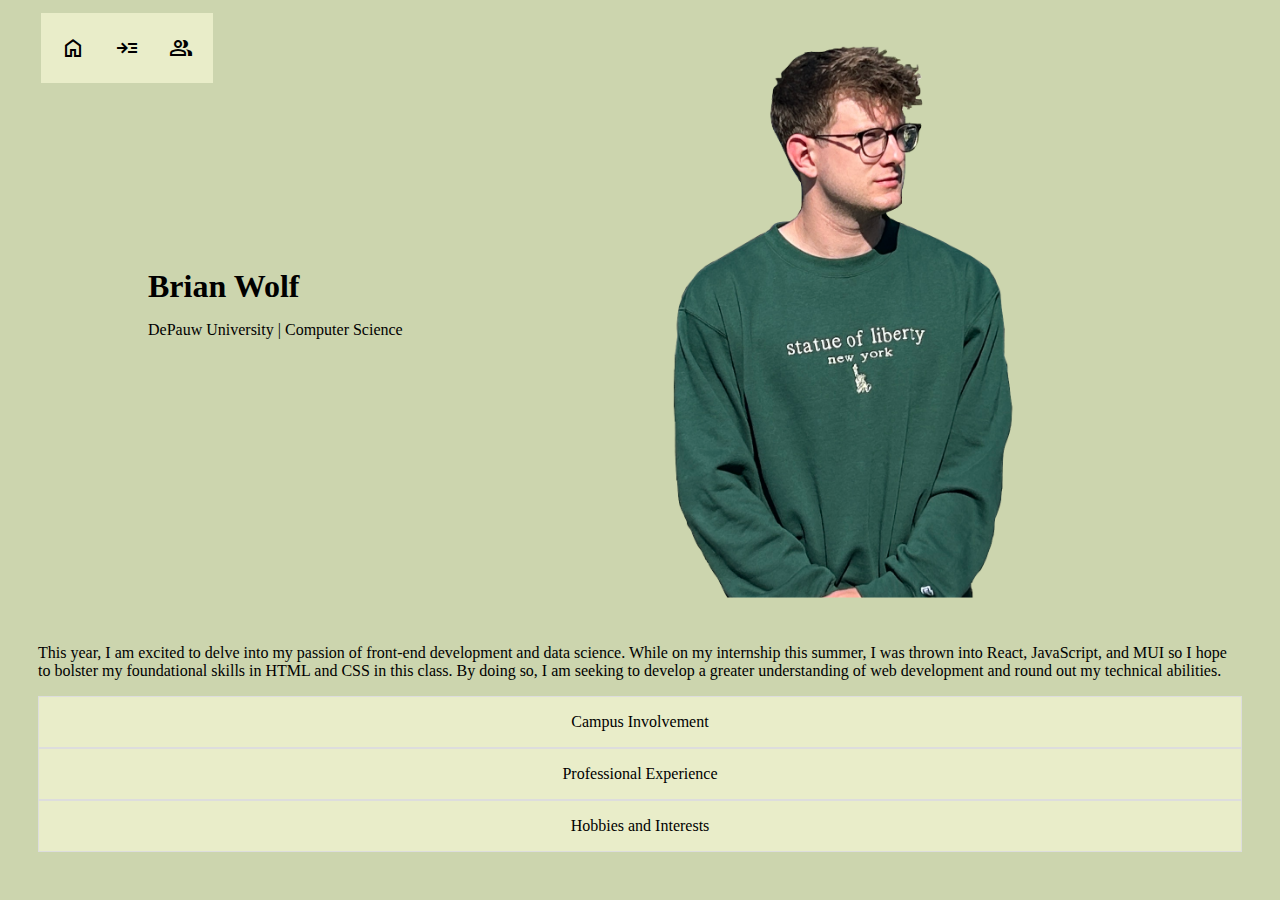
<file: index.html>
<!DOCTYPE html>
<html lang="en">
  <head>
    <meta charset="UTF-8" />
    <meta name="viewport" content="width=device-width, initial-scale=1.0" />
    <title>Brian Wolf Portfolio Page</title>
    <link rel="stylesheet" href="styles.css" />
    <link
      rel="stylesheet"
      href="https://fonts.googleapis.com/css2?family=Material+Symbols+Outlined:opsz,wght,FILL,GRAD@20..48,100..700,0..1,-50..200"
    />
  </head>
  <!-- START OF ALL CODE -->
  <body class="body">
    <!-- Start of code with gutters -->
    <div class="page-content" id="Home">
      <!-- Page Header with Image -->
      <div class="header-grid">
        <div class="header-item" style="top: 40%; margin-left: 100px">
          <h1 class="header">Brian Wolf</h1>
          <p class="text">DePauw University | Computer Science</p>
        </div>
        <div
          class="header-item"
          style="display: flex; align-items: center; justify-content: center"
        >
          <img
            src="./images/side-profile.png"
            alt="image of Brian Wolf"
            height="600"
          />
        </div>
      </div>
      <p>
        This year, I am excited to delve into my passion of front-end
        development and data science. While on my internship this summer, I was
        thrown into React, JavaScript, and MUI so I hope to bolster my
        foundational skills in HTML and CSS in this class. By doing so, I am
        seeking to develop a greater understanding of web development and round
        out my technical abilities.
      </p>
      <!-- Table of Contents Grid -->
      <!-- <div class="expandable-box"> -->
        <div class="involvements-grid">
          <a class="involvements-item" href="#Home">
            <span class="material-symbols-outlined">Home</span>
          </a>
          <a class="involvements-item" href="#Home">
            <span class="material-symbols-outlined">read_more</span>
          </a>
          <a class="involvements-item" href="#Home">
            <span class="material-symbols-outlined">group</span>
          </a>
          <!-- <a class="involvements-item" href="#CampusInvolvement"
            >Campus Involvement</a
          >
          <a class="involvements-item" href="#ProfessionalExperience"
            >Professional Experience</a
          >
          <a class="involvements-item" href="#HobbiesInterests"
            >Hobbies and Interests</a
          > -->
          <!-- <form action="" method="get">
            <select id="cars" name="cars" onchange="this.form.submit()">
              <option value="#CampusInvolvement">Campus Involvement</option>
              <option value="#ProfessionalExperience">
                Professional Experience
              </option>
              <option value="#HobbiesInterests">Hobbies and Interests</option>
            </select>
          </form> -->
        </div>
      <!-- </div> -->
      <!-- START OF SECTIONS -->
      <!-- Campus Involvement Section -->
      <details>
        <summary class="section-title" id="CampusInvolvement">
          Campus Involvement
        </summary>
        <ul class="timeline">
          <li class="timeline-item">
            <div class="timeline-content">
              <h3>Presidential Ambassador</h3>
              <p>
                • Selected as one of 12 seniors to act as extension of
                University President when welcoming Trustees and guests to
                campus by hosting dinner events, interacting with students, and
                providing personal account of student experience.
              </p>
            </div>
          </li>
          <li class="timeline-item">
            <div class="timeline-content">
              <h3>Admissions</h3>
              <p>
                • Presented information sessions and campus tours to prospective
                students, aided in event management for accepted students, and
                completed student data entry in CRM platform Slate.
              </p>
            </div>
          </li>
          <li class="timeline-item">
            <div class="timeline-content">
              <h3>Management Fellows</h3>
              <p>
                • Honors program designed to complement the liberal arts
                curriculum with core business (e.g. finance and accounting).
                Also includes a full-time, semester-long internship, a lecture
                series, and senior capstone course.
              </p>
              <p>
                • Planned networking workshop for 150+ Management Fellows
                focused on social / networking skill refinement and confidence
                building; included business dinner role-play exercise in which
                students practiced conversational skills.
              </p>
            </div>
          </li>
          <li class="timeline-item">
            <div class="timeline-content">
              <h3>Men's Tennis</h3>
              <p>
                Balanced school, health, co-curriculars, and tennis in an
                efficient manner that resulted in proficient time management
                skills and a diligence for work.
              </p>
            </div>
          </li>
          <li class="timeline-item">
            <div class="timeline-content">
              <h3>Consulting Group</h3>
              <p>
                • Organized and led case study workshops for 20+ group members
                on a bi-weekly basis that aimed to teach individuals how to
                problem-solve and prepare for consulting interviews.
              </p>
            </div>
          </li>
          <li class="timeline-item">
            <div class="timeline-content">
              <h3>Ultimate Frisbee Club</h3>
              <p>
                • President and captain of the newly reinstated DePauw Ultimate
                Frisbee Club that promotes a more active and healthy lifestyle;
                coached 30+ individuals for 3 hour practices each week.
              </p>
            </div>
          </li>
        </ul>
      </details>
      <!-- Professional Experience Section -->
      <details>
        <summary class="section-title" id="ProfessionalExperience">
          Professional Experience
        </summary>
        <div class="section-grid">
          <!-- <ul class="timeline"> -->
          <li class="timeline-item">
            <div class="timeline-content">
              <h3>Baringa Partners</h3>
              <p>
                • Developed web application using React, JavaScript, and
                Material UI while shadowing a client team; implemented proper
                version control, code structure, and iterative development to
                produce credible demo to acquire new clients.
              </p>
              <p>
                • Managed the creation of an internal pitch book on portfolio
                optimization to drive new project acquisition; developed and
                adhered to project timeline, led weekly standups, and
                coordinated multiple feedback/review cycles.
              </p>
            </div>
          </li>
          <img src="./images/baringa logo.png" alt="Baringa Logo" width="300" />
          <li class="timeline-item">
            <div class="timeline-content">
              <h3>TiER1 Performance</h3>
              <p>
                • Created Power BI report using industry-standard relational
                database schemas, complex data transformations, and efficient
                Dax to revitalize a company culture report with enhanced data
                interaction, analysis, and insights.
              </p>
              <p>
                • Automated workflows across Forms, SharePoint, Lists, Teams,
                and Outlook with Microsoft’s Power Automate.
              </p>
            </div>
          </li>
          <img src="./images/Logo2.png" alt="TiER1 Logo" width="300" />
          <li class="timeline-item">
            <div class="timeline-content">
              <h3>Chimerix, Inc.</h3>
              <p>
                • Executed data migration and quality assurance checks with
                clinical trial data by highlighting discrepancies through cross
                references with source data and protocol documents resulting in
                compliant material presentable to the FDA.
              </p>
              <p>
                • Finished internship with cumulative presentation in front of
                all senior leadership to summarize value added.
              </p>
            </div>
          </li>
          <img
            src="./images/chimerix logo.png"
            alt="Chimerix Logo"
            width="300"
          />
          <li class="timeline-item">
            <div class="timeline-content">
              <h3>Hawthorne Strategy Group</h3>
              <p>
                • Completed competitor analysis for client by searching through
                2000+ earned media articles based on their sentiment, relevancy,
                and message, allowing our team to identify issues with the
                client’s media engagement.
              </p>
              <p>
                • Investigated potential partner organizations, healthcare
                events, and media trends that led to informative and strategic
                presentations to remodel the client’s outreach.
              </p>
            </div>
          </li>
          <img
            src="./images/hawthorne logo.jpg"
            alt="Hawthorne Logo"
            width="300"
          />
          <li class="timeline-item">
            <div class="timeline-content">
              <h3>Camp Counselor</h3>
              <p>
                • Managed team of 3 counselors who oversaw a cabin of 16 kids
                aged 11-12 years old; ensured adherence to strict time schedule
                and cleaning routine, acted as parental figure looking after
                kids’ social and emotional well-being.
              </p>
              <p>
                • Led 8 young adults through rigorous leadership training
                program - acted as mentor and supervisor for the program
              </p>
              <p>
                • Provided weekly coaching and feedback to build confidence
                (graded 50+ essays and provided weekly evaluations).
              </p>
            </div>
          </li>
          <img
            src="./images/camp lincoln logo.png"
            alt="Camp Lincoln Logo"
            width="300"
          />
        </div>
      </details>
      <!-- Hobbies and Interests Section -->
      <details>
        <summary class="section-title" id="HobbiesInterests">
          Hobbies and Interests
        </summary>
        <ul class="timeline">
          <li class="timeline-item">
            <div class="timeline-content">
              <h3>Rock Climbing</h3>
              <p>
                I have been involved with the DePauw Rock Climbing club for a
                while now and really started to dedicate myself while on my
                semester-long off-campus internship. There was a gym only 10
                minutes from my apartment so me and my roommate would go after
                work. It is a really fun and engaging workout that I can take of
                advantage of whether I'm alone or with friends.
              </p>
            </div>
          </li>
          <li class="timeline-item">
            <div class="timeline-content">
              <h3>Brandon Sanderson Novels</h3>
              <p>
                Brandon Sanderson is my favorite author of all time and I am on
                a mission to read all of his books. He is know for his
                spectacular world-building and complex magic systems. You could
                say he's a new age Tolkien.
              </p>
            </div>
          </li>
          <li class="timeline-item">
            <div class="timeline-content">
              <h3>Running</h3>
              <p>
                I enjoy health and fitness and while I'm not in tennis season, I
                enjoy keeping my cardio up by running. I got into it last summer
                while training for a 5k. After graduation I want to focus on
                improving my distance and stamina to perhaps run a marathon.
              </p>
            </div>
          </li>
        </ul>
      </details>
    </div>
  </body>
</html>
</file>
<file: styles.css>
html {
  scroll-behavior: smooth; /* Enable smooth scrolling */
}

summary {
  list-style: none; /* Remove bullet/arrow style */
  outline: none; /* Remove focus outline */
  cursor: pointer; /* Keep the pointer for better UX */
}

.expandable-box {
  width: 20px;
  height: 20px;
  background-color: #007bff;
  transition: all 0.3s ease-in-out;
  padding: 10px;
  color: white;
  font-family: Arial, sans-serif;
  text-align: center;
  line-height: 180px; /* Center the text vertically */
  position: fixed;

}

/* Expand the box on hover */
.expandable-box:hover {
  width: 300px; /* Increase width */
  height: 100px; /* Increase height */
}

.header {
  font: bold;
  text-align: left;
  margin-top: 10px;
  margin-bottom: 10px;
}

.subtitle {
  text-align: left;
  margin-top: 10px;
  color: #fefae0;
}

.img {
  display: block;
  margin-left: auto;
  margin-right: auto;
  margin-top: 50px;
}

.body {
  background-color: #ccd5ae;
}

.page-content {
  margin-left: 30px;
  margin-right: 30px;
}

.section-title {
  background-color: #e9edc9;
  text-align: center;
  border: 1px solid #ddd;
  height: 50px;
  display: flex;
  align-items: center;
  justify-content: center;
  cursor: pointer;
  transition: background-color 0.3s;
  z-index: 10;
}

.section-grid {
  display: grid;
  gap: 10px;
  grid-template-columns: repeat(2, 1fr);
  place-items: center;
}

.logo-grid {
  display: grid;
  grid-template-columns: repeat(1fr);
  margin-top: 50px;
  margin-bottom: 50px;
}

.header-grid {
  display: grid;
  grid-template-columns: 1fr 2fr;
  gap: 10px;
  padding: 10px;
}

.header-item {
  position: relative;
  padding: 0;
}

.involvements-grid {
  display: grid;
  grid-template-columns: repeat(3, 1fr); /* Creates 3 equal columns */
  gap: 10px; /* Adds space between grid items */
  padding: 10px;
  position: fixed;
  top: 10px;
  z-index: 100;
  background-color: #e9edc9;
  border: 3px solid #ccd5ae;
}

.involvements-item {
  /* background-color: #ccd5ae; */
  text-align: center;
  height: 50px;
  display: flex;
  align-items: center;
  justify-content: center;
  cursor: pointer;
  transition: background-color 0.3s;
  z-index: 10;
  text-decoration: none;
  color: black;
  padding-left: 10px;
  padding-right: 10px;
  /* position: fixed; */
}

.involvements-item:hover {
  background-color: #ccd5ae;
}

.timeline {
  position: relative;
  margin: 20px 0;
  padding: 0;
  list-style-type: none;
}

/* Timeline item */
.timeline-item {
  margin: 20px 0;
  padding-left: 60px;
  position: relative;
  list-style-type: none;
}

/* Circle at the center of the timeline */
.timeline-item::before {
  content: "";
  position: absolute;
  top: 0;
  left: 20px;
  width: 15px;
  height: 15px;
  background-color: #fefae0;
  border-radius: 50%;
}

/* Vertical line between circles */
.timeline-item::after {
  content: "";
  position: absolute;
  top: 0;
  left: 26px;
  height: 100%;
  width: 2px;
  background-color: #fefae0;
}

/* Timeline content */
.timeline-content {
  padding: 10px 20px;
  background-color: #e9edc9;
  border: 1px solid #ddd;
  border-radius: 5px;
}

/* Media query for responsiveness */
@media screen and (max-width: 600px) {
  .timeline-item {
    padding-left: 60px;
  }
}
</file>
